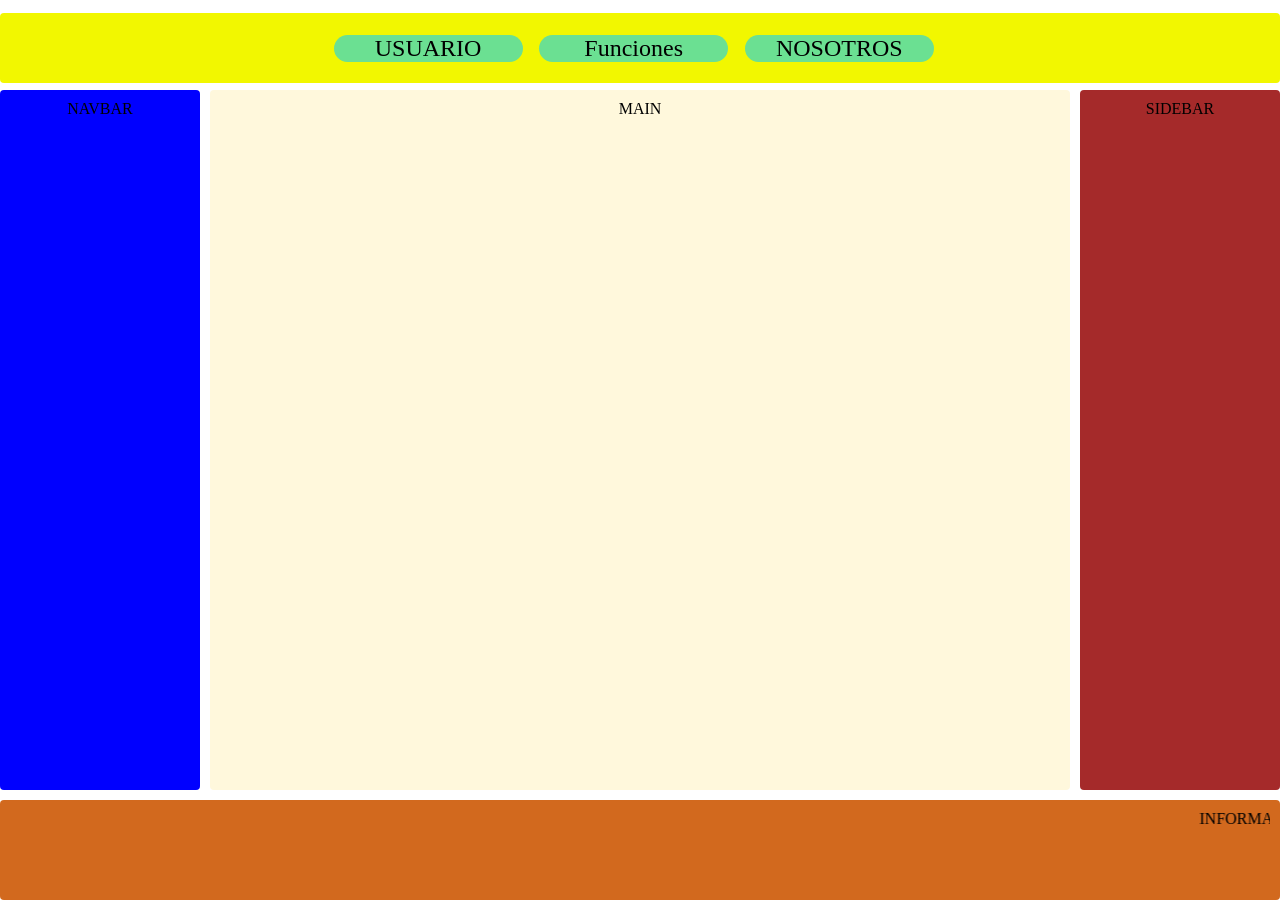
<file: index.html>
<!DOCTYPE html>
<html lang="es">
<head>
    <meta charset="UTF-8">
    <meta http-equiv="X-UA-Compatible" content="IE=edge">
    <meta name="viewport" content="width=device-width, initial-scale=1.0">
    <title>PROYECTO RESPONSIVE</title>
    <link href="css/estilos.css" type="text/css" rel="stylesheet">
</head>
<body class="grid-container">

    <header class="header">
            <ul>
            <li id="seccion1" onmouseover="ver(1)" onmouseout="ocultar(1)">
                <a >USUARIO</a>
                <div id="subseccion1">
                    <p><a href="html/registrar.html"> REGISTRAR </a></p>
                    <p><a href=""> LOGIN </a></p>
                    
    
                </div>
            </li>
            <li id="seccion2" onmouseover="ver(2)" onmouseout="ocultar(2)">
                <a >Funciones</a>
                <div id="subseccion2">
                    <p><a href="html/mru.html"> MRU </a></p>
                    <p><a href="html/game1/index.html"> JUEGO </a></p>
                    <p><a href="html/edad.html"> EDAD</a></p>
                    <p><a href=""> NUMERO MAYOR</a></p>
                    <p><a href=""> ARRAYS</a></p>
                </div>
            </li>
            <li id="seccion3" onmouseover="ver(3)" onmouseout="ocultar(3)">
                <a>NOSOTROS</a>
                <div id="subseccion3">                    
                    <p><a>MISIÓN </a></p>
                    <p><a>VISIÓN</a></p>
                </div>
            </li>
            </ul>
    </header>
<nav class="navbar">
    NAVBAR
</nav>
<aside class="sidebar">
    SIDEBAR
</aside>
<article class="main">
    MAIN
</article>
<footer class="footer">
    <marquee>
        INFORMACIÓN DE FOOTER
    </marquee>

</footer>
    
    

    <script src="js/scriptfrontend.js"> </script>

</body>
</html>
</file>
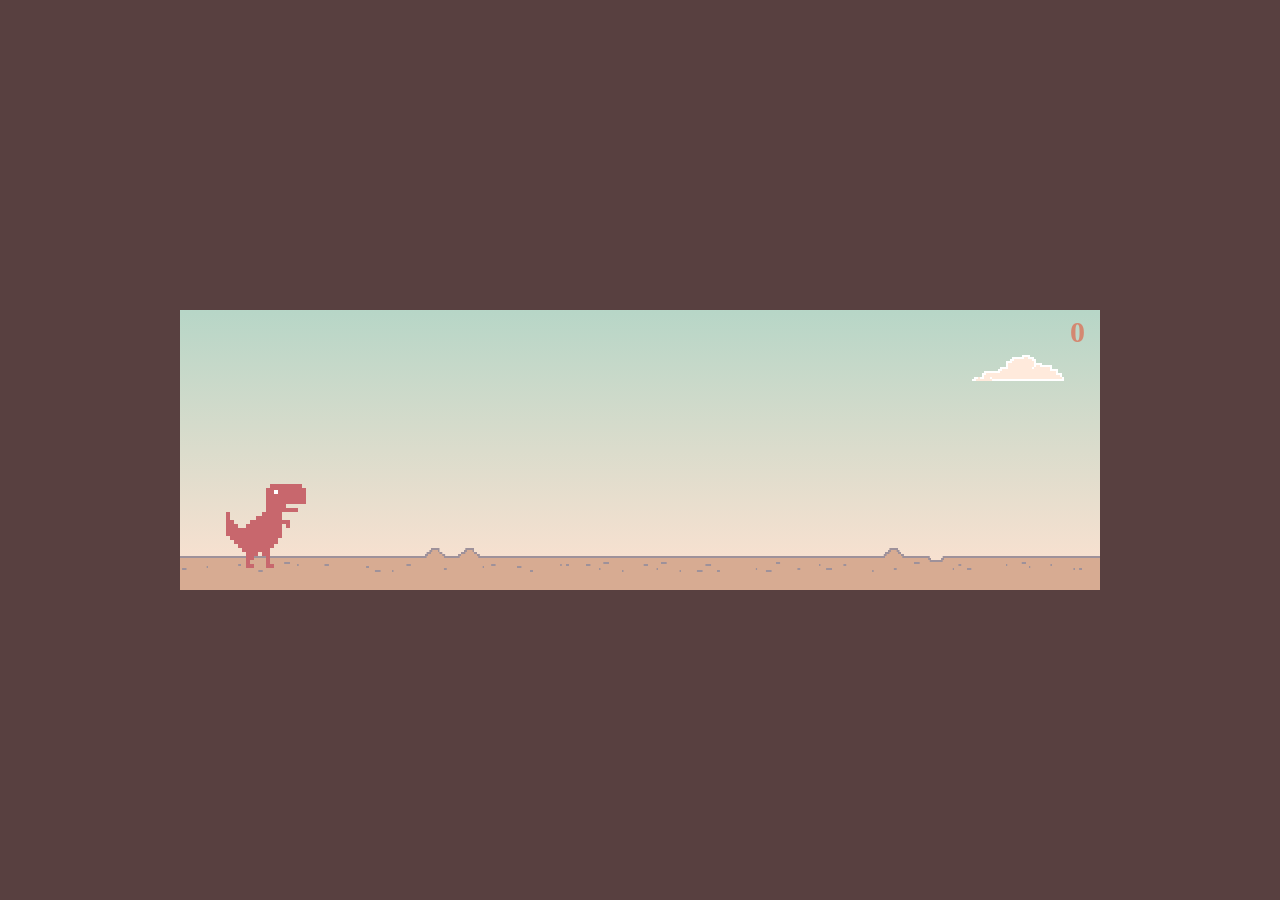
<file: html/game1/index.html>
<!DOCTYPE html>
<html lang="es">
<head>
    <meta charset="UTF-8">
    <meta http-equiv="X-UA-Compatible" content="IE=edge">
    <meta name="viewport" content="width=device-width, initial-scale=1.0">
    <title>Document</title>
    <link href="css/estilosg.css" type="text/css" rel="stylesheet">
</head>
<body>
    <div class="contenedor" >
        <div class="suelo"> </div>
        <div class="dino dino-corriendo"> </div>
        <div class="score">0</div>
    </div>
    <div class="game-over">GAME OVER</div>
    <script src="../game1/js/scriptgame.js"></script>    
</body>
</html>
</file>
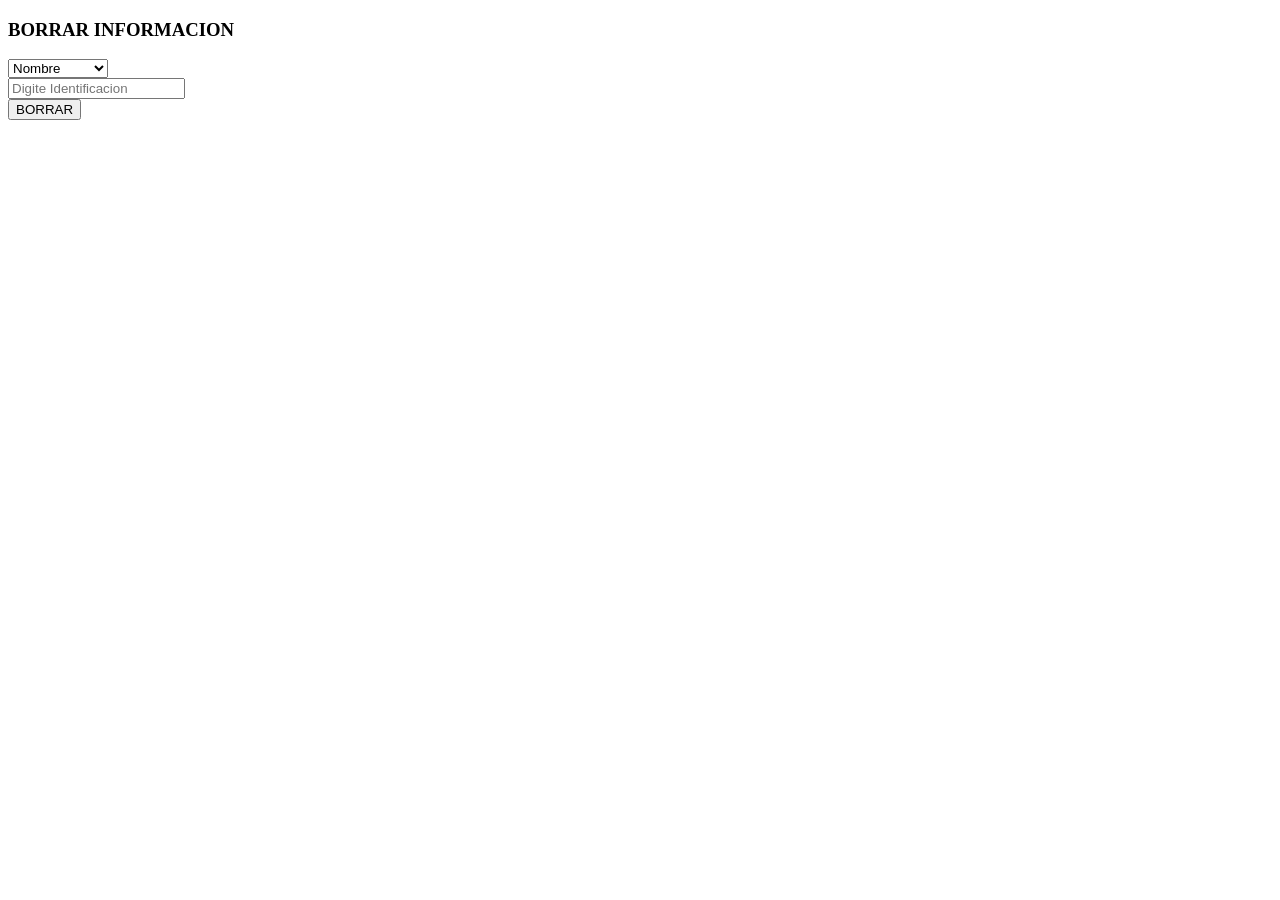
<file: html/delete.html>
<!DOCTYPE html>
<html lang="es">
<head>
    <meta charset="UTF-8">
    <meta http-equiv="X-UA-Compatible" content="IE=edge">
    <meta name="viewport" content="width=device-width, initial-scale=1.0">
    <title>Document</title>
</head>
<body>
    
    
        <section id="contenedor" >
    
            <h3>BORRAR INFORMACION</h3>
            <form action="../php/delete.php" method="POST">
    
              <select name="campoamodificar">
                <option value="Nombre">Nombre</option>
                <option value="Apellido">Apellido</option>
                <option value="Email"> Email </option>
                <option value="Identificacion"> Identificacion </option>
    
    
              </select>
              <br>
              <input type="text" placeholder="Digite Identificacion" name="id">
              <br>
              
              <input type="submit"value="BORRAR">
    



            </form>
        
        </section>



</body>
</html>
</file>
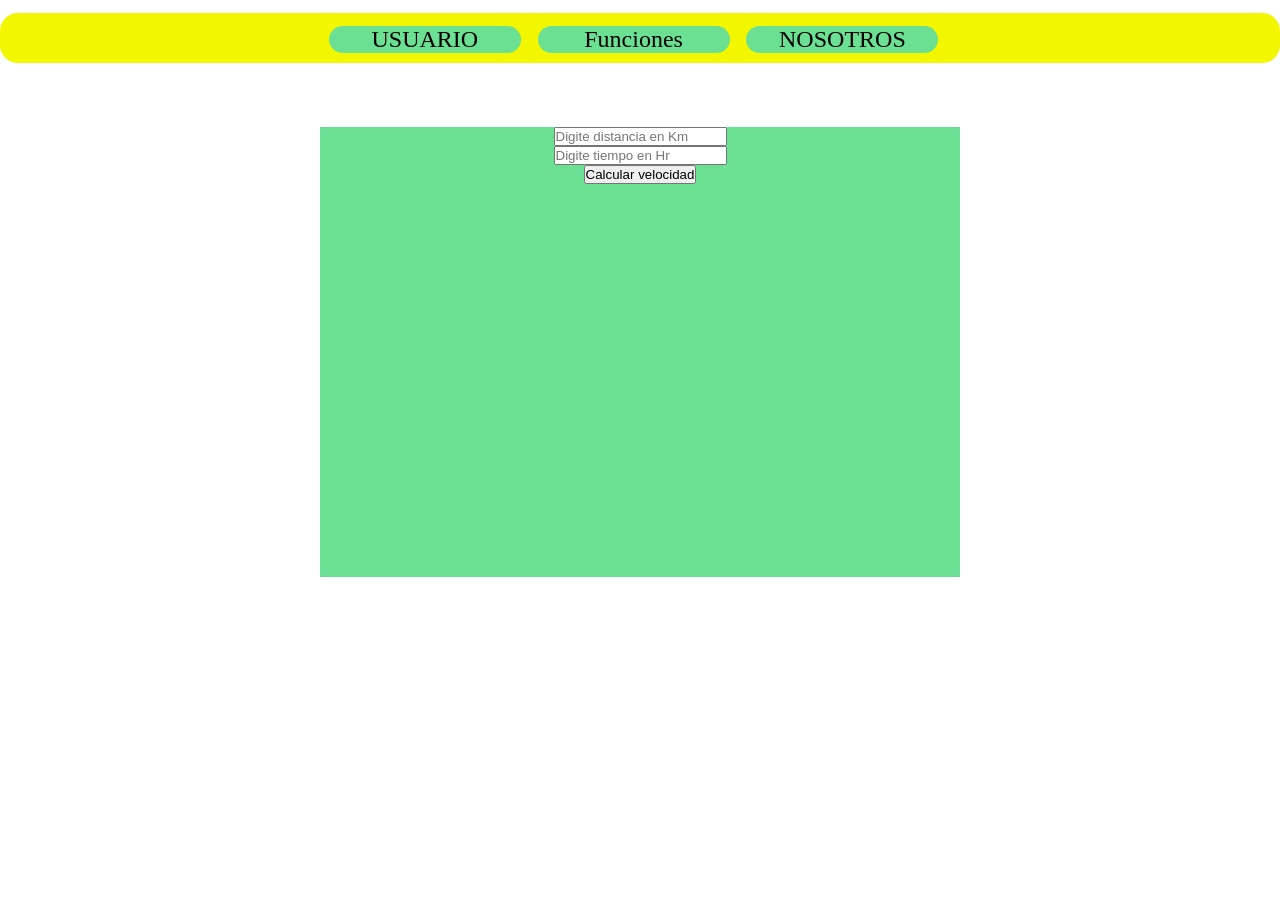
<file: html/edad.html>
<!DOCTYPE html>
<html lang="es">
<head>
    <meta charset="UTF-8">
    <meta http-equiv="X-UA-Compatible" content="IE=edge">
    <meta name="viewport" content="width=device-width, initial-scale=1.0">
    <link href="../css/estilos.css" type="text/css" rel="stylesheet">
    <script src="../js/funciones.js"> </script>
    <title>EDAD</title>
</head>
<body>

    <header class="header">
        <ul>
        <li id="seccion1" onmouseover="ver(1)" onmouseout="ocultar(1)">
            <a >USUARIO</a>
            <div id="subseccion1">
                <p><a href=""> REGISTRAR </a></p>
                <p><a href=""> LOGIN </a></p>
                

            </div>
        </li>
        <li id="seccion2" onmouseover="ver(2)" onmouseout="ocultar(2)">
            <a >Funciones</a>
            <div id="subseccion2">
                <p><a href="html/mru.html"> MRU </a></p>
                <p><a> BIBLIOTECA </a></p>
                <p><a> TRABAJO</a></p>
                <p><a href=""> PARES IMPARES</a></p>
                <p><a href=""> NUMERO MAYOR</a></p>
            </div>
        </li>
        <li id="seccion3" onmouseover="ver(3)" onmouseout="ocultar(3)">
            <a>NOSOTROS</a>
            <div id="subseccion3">                    
                <p><a>MISIÓN </a></p>
                <p><a>VISIÓN</a></p>
            </div>
        </li>
        </ul>

</header>

    <section id="contenedor">
        <section id="cajasdetexto"> 

            <input type="text" placeholder="Digite distancia en Km" id="cdtv"><br>
            <input type="text" placeholder="Digite tiempo en Hr"><br>
            <input type="button" value="Calcular velocidad" onclick="calculovelocidad()">


        </section>
    </section>
    
</body>
</html>
</file>
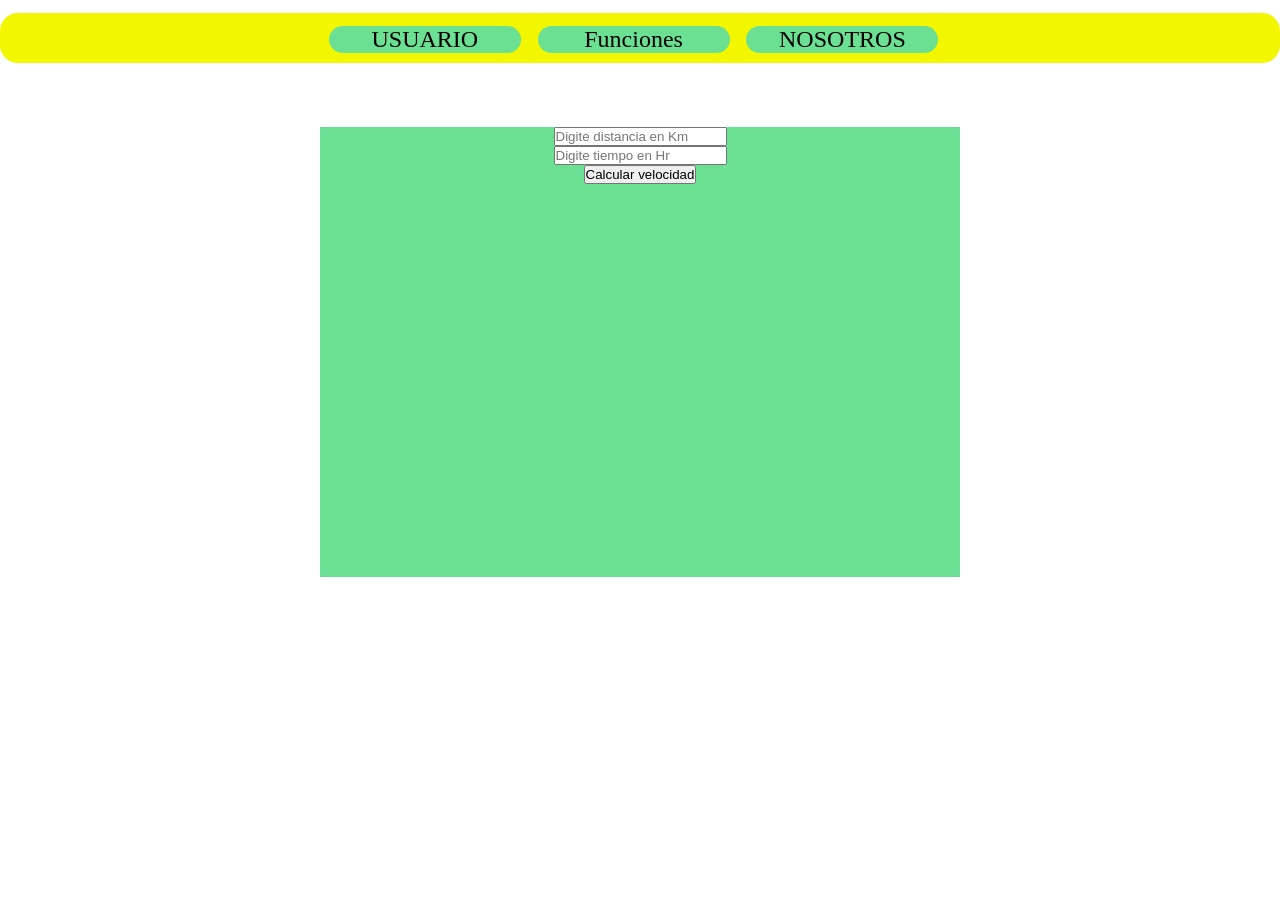
<file: html/mru.html>
<!DOCTYPE html>
<html lang="es">
<head>
    <meta charset="UTF-8">
    <meta http-equiv="X-UA-Compatible" content="IE=edge">
    <meta name="viewport" content="width=device-width, initial-scale=1.0">
    <link href="../css/estilos.css" type="text/css" rel="stylesheet">
    <script src="../js/funciones.js"> </script>
    <title>Movimiento Rectilineo Uniforme</title>
</head>
<body>

    <header class="header">
        <ul>
        <li id="seccion1" onmouseover="ver(1)" onmouseout="ocultar(1)">
            <a >USUARIO</a>
            <div id="subseccion1">
                <p><a href=""> REGISTRAR </a></p>
                <p><a href=""> LOGIN </a></p>
                

            </div>
        </li>
        <li id="seccion2" onmouseover="ver(2)" onmouseout="ocultar(2)">
            <a >Funciones</a>
            <div id="subseccion2">
                <p><a href="html/mru.html"> MRU </a></p>
                <p><a> BIBLIOTECA </a></p>
                <p><a> TRABAJO</a></p>
                <p><a href=""> PARES IMPARES</a></p>
                <p><a href=""> NUMERO MAYOR</a></p>
            </div>
        </li>
        <li id="seccion3" onmouseover="ver(3)" onmouseout="ocultar(3)">
            <a>NOSOTROS</a>
            <div id="subseccion3">                    
                <p><a>MISIÓN </a></p>
                <p><a>VISIÓN</a></p>
            </div>
        </li>
        </ul>

</header>

    <section id="contenedor">
        <section id="cajasdetexto"> 

            <input type="text" placeholder="Digite distancia en Km" id="cdtv"><br>
            <input type="text" placeholder="Digite tiempo en Hr"><br>
            <input type="button" value="Calcular velocidad" onclick="calculovelocidad()">


        </section>
    </section>
    
</body>
</html>
</file>
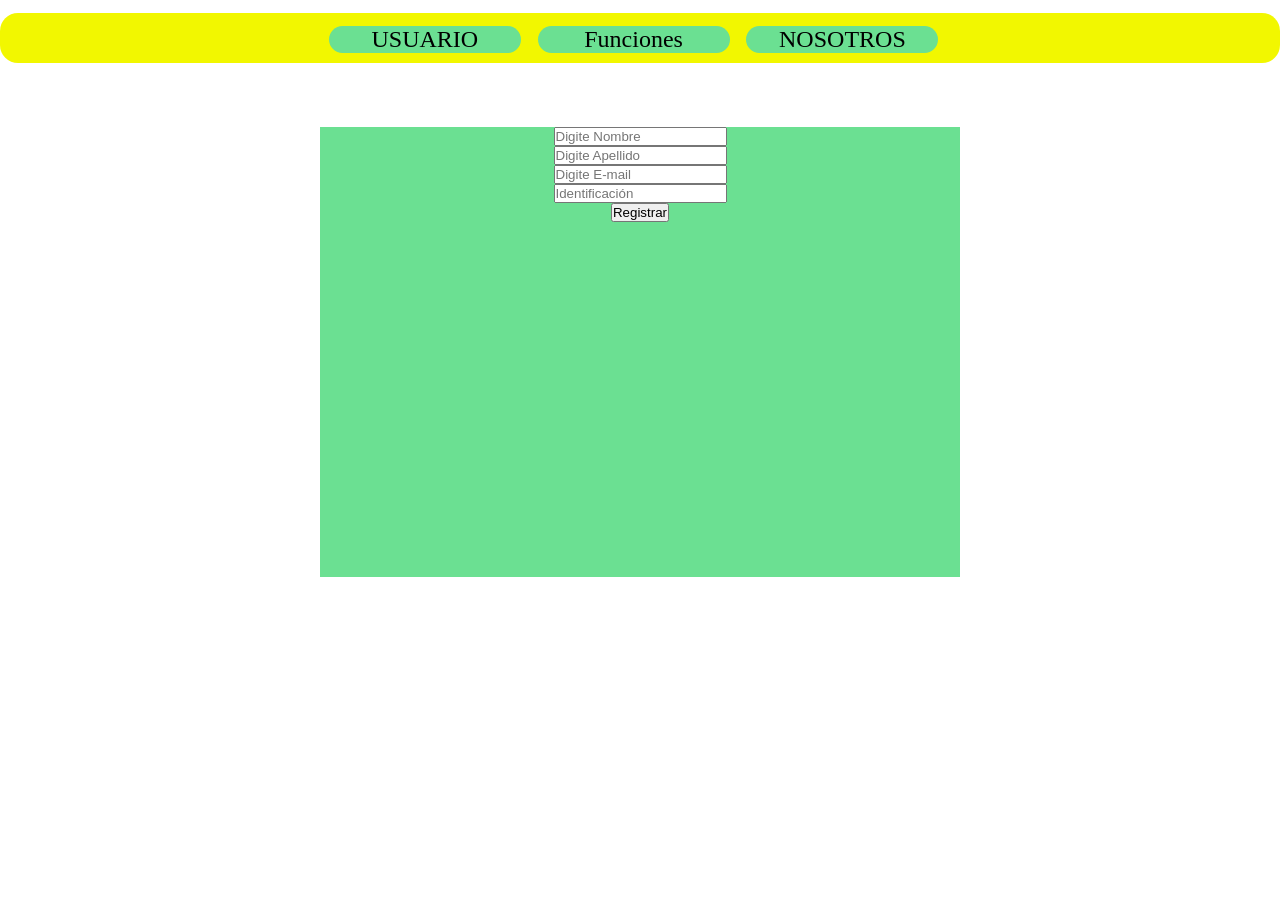
<file: html/registrar.html>
<!DOCTYPE html>
<html lang="es">
<head>
    <meta charset="UTF-8">
    <meta http-equiv="X-UA-Compatible" content="IE=edge">
    <meta name="viewport" content="width=device-width, initial-scale=1.0">
    <link href="../css/estilos.css" type="text/css" rel="stylesheet">
    <script src="../js/funciones.js"> </script>
    <title>Movimiento Rectilineo Uniforme</title>
</head>
<body>

    <header class="header">
        <ul>
        <li id="seccion1" onmouseover="ver(1)" onmouseout="ocultar(1)">
            <a >USUARIO</a>
            <div id="subseccion1">
                <p><a href=""> REGISTRAR </a></p>
                <p><a href=""> LOGIN </a></p>
                

            </div>
        </li>
        <li id="seccion2" onmouseover="ver(2)" onmouseout="ocultar(2)">
            <a >Funciones</a>
            <div id="subseccion2">
                <p><a href="../html/mru.html"> MRU </a></p>
                <p><a> BIBLIOTECA </a></p>
                <p><a> TRABAJO</a></p>
                <p><a href=""> PARES IMPARES</a></p>
                <p><a href=""> NUMERO MAYOR</a></p>
            </div>
        </li>
        <li id="seccion3" onmouseover="ver(3)" onmouseout="ocultar(3)">
            <a>NOSOTROS</a>
            <div id="subseccion3">                    
                <p><a>MISIÓN </a></p>
                <p><a>VISIÓN</a></p>
            </div>
        </li>
        </ul>

</header>

    <section id="contenedor">

        <form action="../php/insertar.php" method="POST">

            <input type="text" placeholder="Digite Nombre" name="nombre" > <br>
            <input type="text" placeholder="Digite Apellido" name="apellido"><br>
            <input type="email" placeholder="Digite E-mail" name="email"><br>
            <input type="text" placeholder="Identificación" name="id"><br>
            <input type="submit" value="Registrar" >


        </form>

    </section>
    
  
    <script src="../js/scriptfrontend.js"> </script>

</body>
</html>
</file>
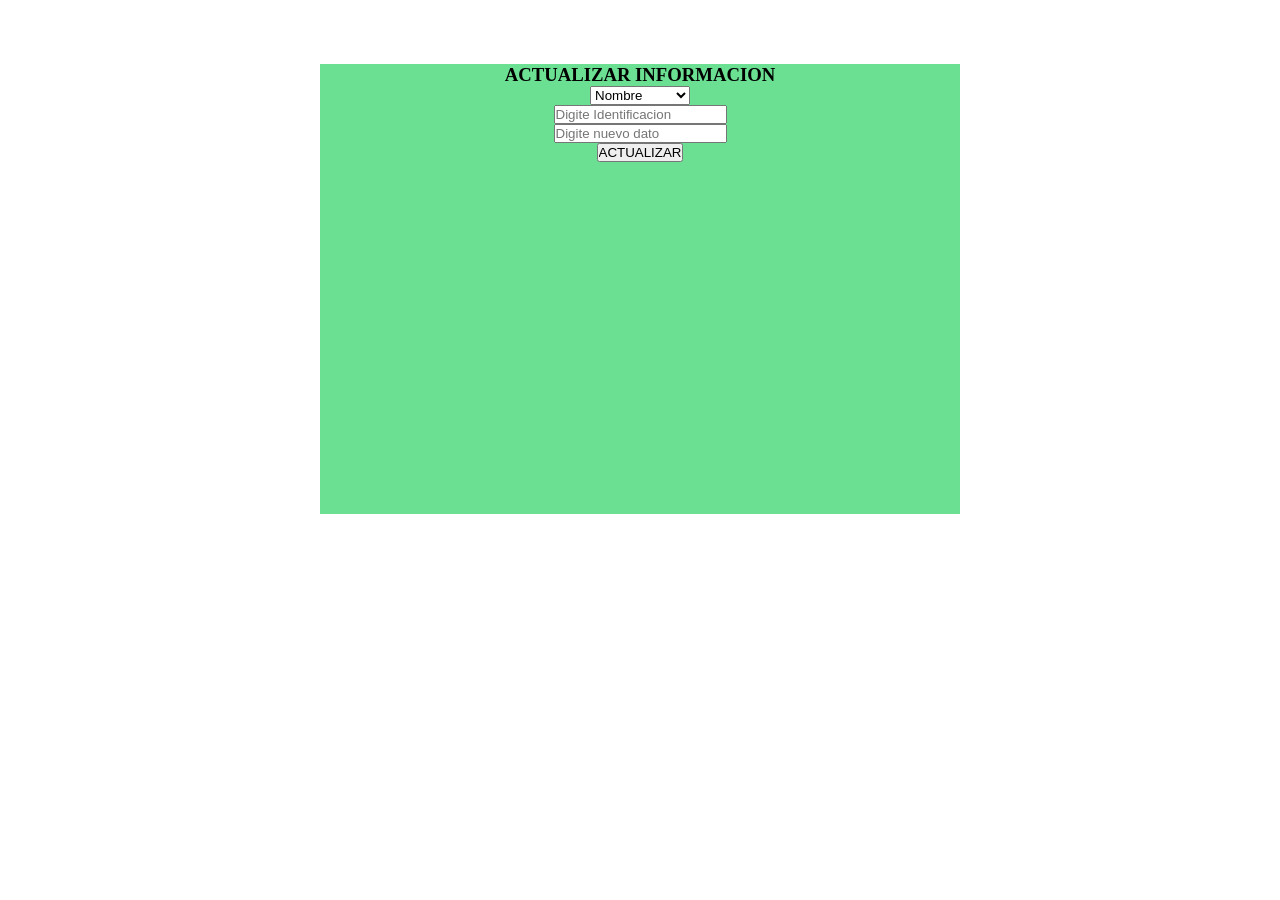
<file: html/update.html>
<!DOCTYPE html>
<html lang="es">
<head>
    <meta charset="UTF-8">
    <meta http-equiv="X-UA-Compatible" content="IE=edge">
    <meta name="viewport" content="width=device-width, initial-scale=1.0">
    <link href="../css/estilos.css" rel="stylesheet" type="text/css">
    <title>ACTUALIZAR</title>

</head>
<body>
    
    <section id="contenedor" >

        <h3>ACTUALIZAR INFORMACION</h3>
        <form action="../php/update.php" method="POST">

          <select name="campoamodificar">
            <option value="Nombre">Nombre</option>
            <option value="Apellido">Apellido</option>
            <option value="Email"> Email </option>
            <option value="Identificacion"> Identificacion </option>


          </select>
          <br>
          <input type="text" placeholder="Digite Identificacion" name="id">
          <br>
          <input type="text" placeholder="Digite nuevo dato" name="ndato">
          <br>
          <input type="submit"value="ACTUALIZAR">

        </form>
    
    </section>

</body>
</html>
</file>
<file: css/estilos.css>
*{  margin: 0;
    padding: 0;
  
}
html{
    height: 100%;
}
body{
    min-height: 100%;
    
}
.header
{
    grid-area: header;
    background-color: rgb(242, 247, 0);
    border-radius: 18px; 
    margin-top: 1%;
    height: 50px; 
    text-align: center;
 }
 .header li{
    list-style-type: none;
    display:inline-grid;
    margin-top: 1%;
    margin-right: 1%;
    background-color: rgb(107, 224, 146);
    width: 15%;
    border-radius: 18px;
    
  
}
.header li a
{
    color: black;
    font-size: 150%;
    font-family: 'Times New Roman', Times, serif;
    text-decoration: none;
    text-align: center;
}
#subseccion1, #subseccion2, #subseccion3{
    top: 100%;
    left: 0px;   
    background-color: rgb(28, 118, 179);
    font: normal 0.8em arial;
    padding: 0.2em 0.5em;
    display: none;
    width: 90%;
    border-radius: 7px;
    z-index: 1;
    color: black;
    
}
#contenedor
{
    background-color: rgb(107, 224, 146);
    width: 50%;
    height: 50%;
    position: absolute;
    left: 25%;
    margin-top: 5%;
    text-align: center;

}

#contenedor #tabla
{
       margin-top: 10%;
       margin-left: 15%;
       margin-right: auto;
       text-align: center;

}

#contenedor #cajasdetexto
{
    text-align: center;
   
}
#contenedor #cajasdetexto #cdtv
{
  size: 100px;
}
.navbar{
    grid-area: navbar;
    background-color: blue;
}
.sidebar{
    grid-area: sidebar;
    background-color: brown;
}
.main{
    grid-area: main;
    background-color: cornsilk;    
    text-align: center;    
}
.footer{
    grid-area: footer;
    background-color: chocolate;
}
.grid-container > * {
    border-radius: 4px;
    padding: 10px;
    text-align: center;    
  }
  .grid-container {
    display: grid;
    gap: 10px;
    grid-template:
      "header"  80px
      "navbar"  50px
      "main"    auto
      "sidebar" 50px
      "footer"  50px;
}
@media (min-width: 900px) {
    .grid-container {
      grid-template:
        "header  header header"  80px
        "navbar  main   sidebar" auto
        "footer  footer footer"  100px /
        200px    auto   200px;
    } 
  }
</file>
<file: html/game1/css/estilosg.css>
*{
    padding: 0;
    margin: 0;
}
body{
    height: 100vh;
    background: #584040;
    display: flex;
    align-items: center;
}
.contenedor{
    width: 920px;
    height: 280px;
    margin: 0 auto;    
    position: relative;
    background: linear-gradient(#b7d6c7, transparent) #ffe2d1;
    overflow: hidden;
}
.dino {
    width: 84px;
    height: 84px;
    position: absolute;
    bottom: 22px;
    left: 42px;
    z-index: 2;
    background: url(../img/dino.png) repeat-x 0px 0px;
    background-size: 336px 84px;
    background-position-x: 0px;
}
.dino-corriendo {
    animation: animarDino 0.25s steps(2) infinite;
}
.dino-estrellado {
    background-position-x: -252px;
}
.suelo {
    width: 200%;
    height: 42px;
    position: absolute;
    bottom: 0;
    left: 0;
    background: url(../img/suelo.png) repeat-x 0px 0px;
    background-size: 50% 42px;
}
.cactus{
    width: 46px;
    height: 96px;
    position: absolute;
    bottom: 16px;
    left: 600px;
    z-index: 1;
    background: url(../img/cactus1.png) no-repeat;
}
.cactus2{
    width: 98px;
    height: 66px;
    background: url(../img/cactus2.png) no-repeat;
}
.nube{
    width: 92px;
    height: 26px;
    position: absolute;
    z-index: 0;
    background: url(../img/nube.png) no-repeat;
    background-size: 92px 26px;
}
.score{
    width: 100px;
    height: 30px;
    position: absolute;
    top: 5px;
    right: 15px;
    z-index: 10;
    color: #d48871;
    font-family: Verdana;
    font-size: 30px;
    font-weight: bold;
    text-align: right;
}

.game-over{
    display: none;

    position: absolute;
    width: 100%;
    text-align: center;
    color: #7e928b;
    font-size: 30px;
    font-family: Verdana;
    font-weight: 700;
}
@keyframes animarDino{
    from{
        background-position-x: -84px;
    }
    to{
        background-position-x: -252px;
    }
}
</file>
